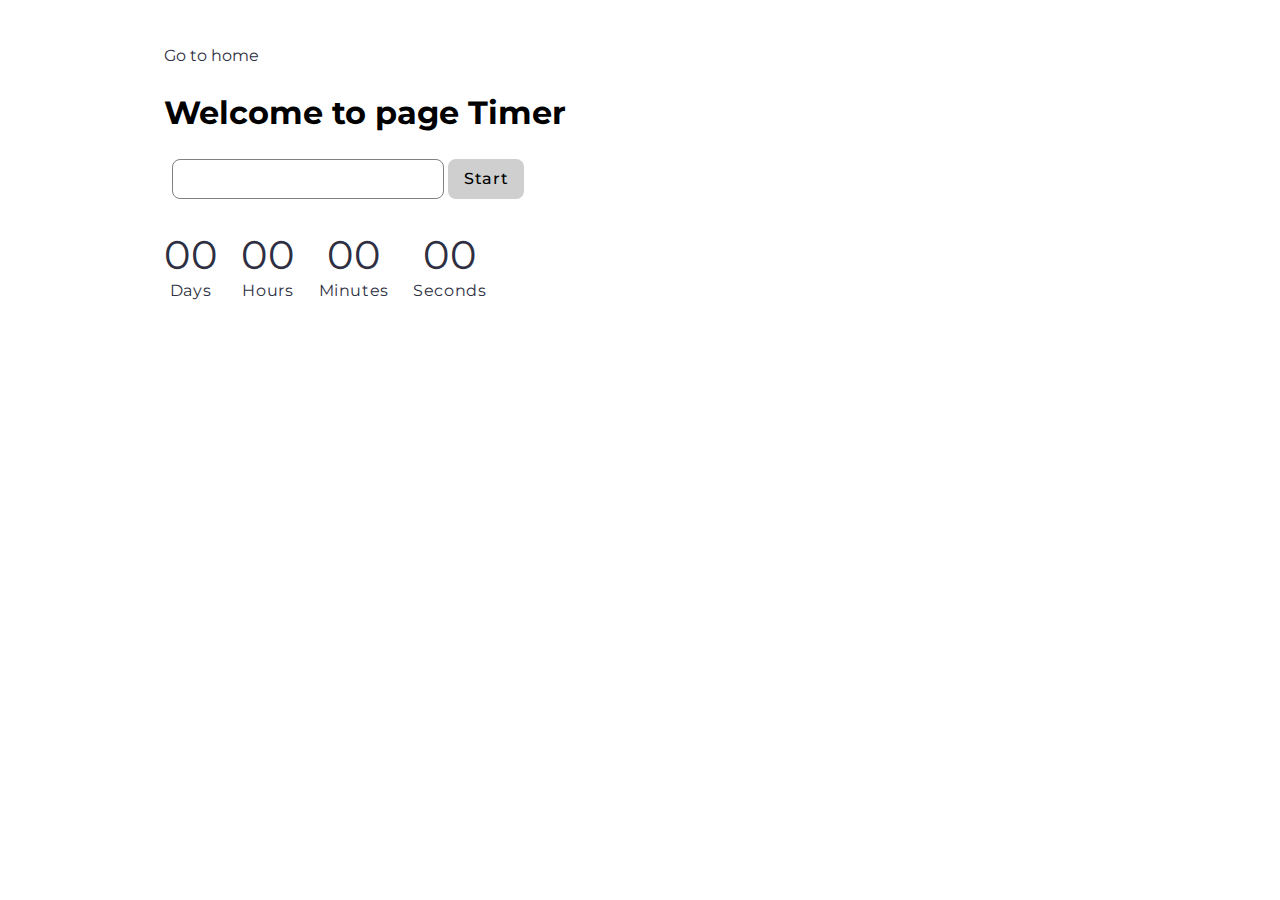
<file: src/1-timer.html>
<!DOCTYPE html>
<html lang="en">
    <head>
        <meta charset="UTF-8" />
        <meta http-equiv="X-UA-Compatible" content="IE=edge" />
        <meta name="viewport" content="width=device-width, initial-scale=1.0" />
        <link rel="preconnect" href="https://fonts.googleapis.com" />
        <link rel="preconnect" href="https://fonts.gstatic.com" crossorigin />
        <link
            href="https://fonts.googleapis.com/css2?family=Montserrat&display=swap"
            rel="stylesheet"
        />
        <link rel="stylesheet" href="./css/1-timer.css" />
        <title>Timer</title>
    </head>
    <body>
        <a href="./index.html" class="nav-link">Go to home</a>
        <section>
            <h1>Welcome to page Timer</h1>
        </section>
        <input type="text" id="datetime-picker" />
        <button type="button" class="disable" data-start>Start</button>

        <div class="timer">
            <div class="field">
                <span class="value" data-days>00</span>
                <span class="label">Days</span>
            </div>
            <div class="field">
                <span class="value" data-hours>00</span>
                <span class="label">Hours</span>
            </div>
            <div class="field">
                <span class="value" data-minutes>00</span>
                <span class="label">Minutes</span>
            </div>
            <div class="field">
                <span class="value" data-seconds>00</span>
                <span class="label">Seconds</span>
            </div>
        </div>
        <!-- <script src="iziToast.min.js" type="text/javascript"></script> -->
        <script type="module" src="./js/1-timer.js"></script>
    </body>
</html>
</file>
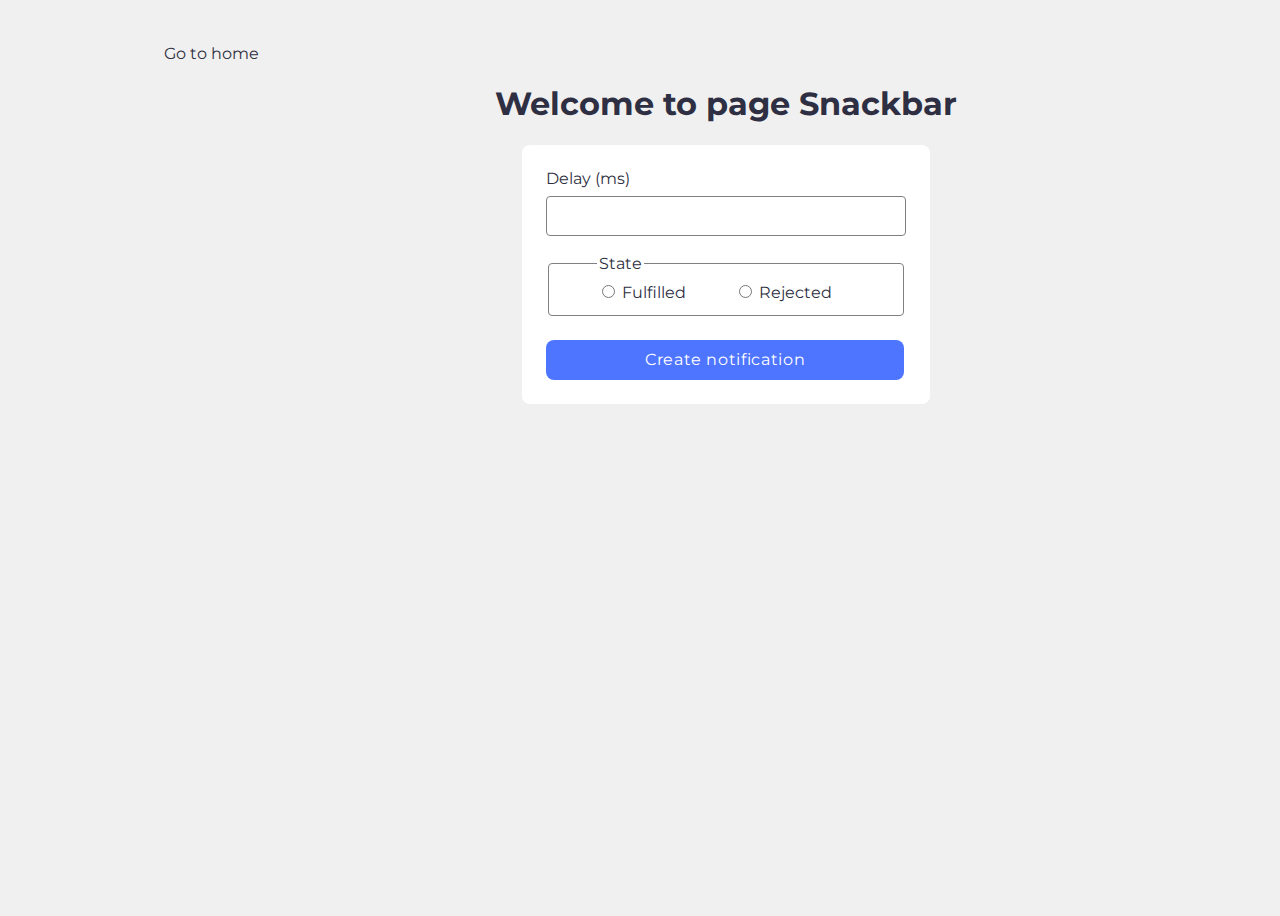
<file: src/2-snackbar.html>
<!DOCTYPE html>
<html lang="en">
    <head>
        <meta charset="UTF-8" />
        <meta http-equiv="X-UA-Compatible" content="IE=edge" />
        <meta name="viewport" content="width=device-width, initial-scale=1.0" />
        <link rel="preconnect" href="https://fonts.googleapis.com" />
        <link rel="preconnect" href="https://fonts.gstatic.com" crossorigin />
        <link
            href="https://fonts.googleapis.com/css2?family=Montserrat&display=swap"
            rel="stylesheet"
        />
        <link rel="stylesheet" href="./css/2-snackbar.css" />
        <title>Snackbar</title>
    </head>
    <body>
        <a href="./index.html" class="nav-link">Go to home</a>
        <section>
            <h1>Welcome to page Snackbar</h1>
        </section>

        <form class="form">
            <label>
                Delay (ms)
                <input type="number" name="delay" required />
            </label>

            <fieldset>
                <legend>State</legend>
                <label>
                    <input
                        type="radio"
                        name="state"
                        value="fulfilled"
                        required
                    />
                    Fulfilled
                </label>
                <label>
                    <input
                        type="radio"
                        name="state"
                        value="rejected"
                        required
                    />
                    Rejected
                </label>
            </fieldset>

            <button type="submit">Create notification</button>
        </form>

        <script type="module" src="./js/2-snackbar.js"></script>
    </body>
</html>
</file>
<file: src/css/1-timer.css>
*,
::after,
::before {
    box-sizing: border-box;
}
a {
    text-decoration: none;
    color: #2e2f42;
}
a:hover {
    color: #6c8cff;
}

body {
    padding-top: 36px;
    padding-left: 156px;
    font-family: 'Montserrat', sans-serif;
    font-size: 16px;
    line-height: 1.5;
}

#datetime-picker {
    margin-left: 8px;
    padding-left: 16px;
    outline: transparent;
    border: 1px solid #808080;
    width: 272px;
    height: 40px;
    border-radius: 8px;
    font-family: 'Montserrat', sans-serif;
    font-size: 16px;
    line-height: 1.5;
    transition: border-color 250ms cubic-bezier(0.4, 0, 0.2, 1);
}

#datetime-picker:hover {
    border: 1px solid #000000;
}

#datetime-picker:active,
#datetime-picker:focus {
    border: 1px solid #4e75ff;
}

.timer {
    display: flex;
    gap: 24px;
    margin-top: 32px;
}

.field {
    display: flex;
    flex-direction: column;
    font-family: 'Montserrat', sans-serif;

    color: #2e2f42;

    align-items: center;
    text-align: center;
    letter-spacing: 0.04em;
}

.value {
    font-size: 40px;
    line-height: 1.2;
}

.disable {
    padding: 8px 16px;
    border: transparent;
    background-color: #cfcfcf;
    border-radius: 8px;
    color: 989898;
    font-size: 16px;
    font-family: 'Montserrat', sans-serif;
    font-weight: 500;
    line-height: 1.5;
    /* cursor: pointer; */
    letter-spacing: 0.04em;
    transition: background-color 250ms cubic-bezier(0.4, 0, 0.2, 1);
}

.is-active {
    background-color: #4e75ff;
    color: white;
    cursor: pointer;
}

.is-active:focus,
.is-active:hover {
    background-color: #6c8cff;
}
</file>
<file: src/css/2-snackbar.css>
*,
::after,
::before {
    box-sizing: border-box;
}
a {
    text-decoration: none;
    color: #2e2f42;
}
a:hover {
    color: #6c8cff;
}

body {
    width: 100%;
    height: 100vh;
    color: #2e2f42;
    font-family: 'Montserrat', sans-serif;
    font-size: 16px;
    background-color: #f1f0f0;
    padding-top: 36px;
    padding-left: 156px;
}
section {
    text-align: center;
}
.form {
    text-decoration: none;
    border-radius: 8px;
    width: 408px;
    margin: 0 auto;
    padding: 24px;
    background-color: #ffffff;
}

input[name='delay'] {
    outline: transparent;
    padding-left: 10px;
    font-family: 'Montserrat', sans-serif;
    font-size: 16px;
    line-height: 1.5;

    margin: 8px 0 16px 0;
    width: 100%;
    border: 1px solid #808080;
    resize: none;
    height: 40px;
    border-radius: 4px;
    padding-left: 16px;
}
input[name='delay']:hover {
    border: 1px solid #000000;
}

input[name='delay']:focus {
    border: 1px solid #4e75ff;
}

fieldset {
    border-radius: 4px;
    border: 1px solid #808080;
    padding-left: 48px;

    font-family: 'Montserrat', sans-serif;
    font-size: 16px;
    line-height: 1.5;
    display: flex;
    gap: 48px;
}

input[name='state'] {
    border: 1px solid #000000;
}

button {
    padding: 8px 99px;
    margin-top: 24px;
    border: transparent;
    background-color: #4e75ff;
    border-radius: 8px;
    color: white;
    font-size: 16px;
    font-family: 'Montserrat', sans-serif;
    font-weight: 400;
    line-height: 1.5;
    cursor: pointer;
    letter-spacing: 0.04em;
    transition: background-color 250ms cubic-bezier(0.4, 0, 0.2, 1);
}

button:focus,
button:hover {
    background-color: #6c8cff;
}
</file>
